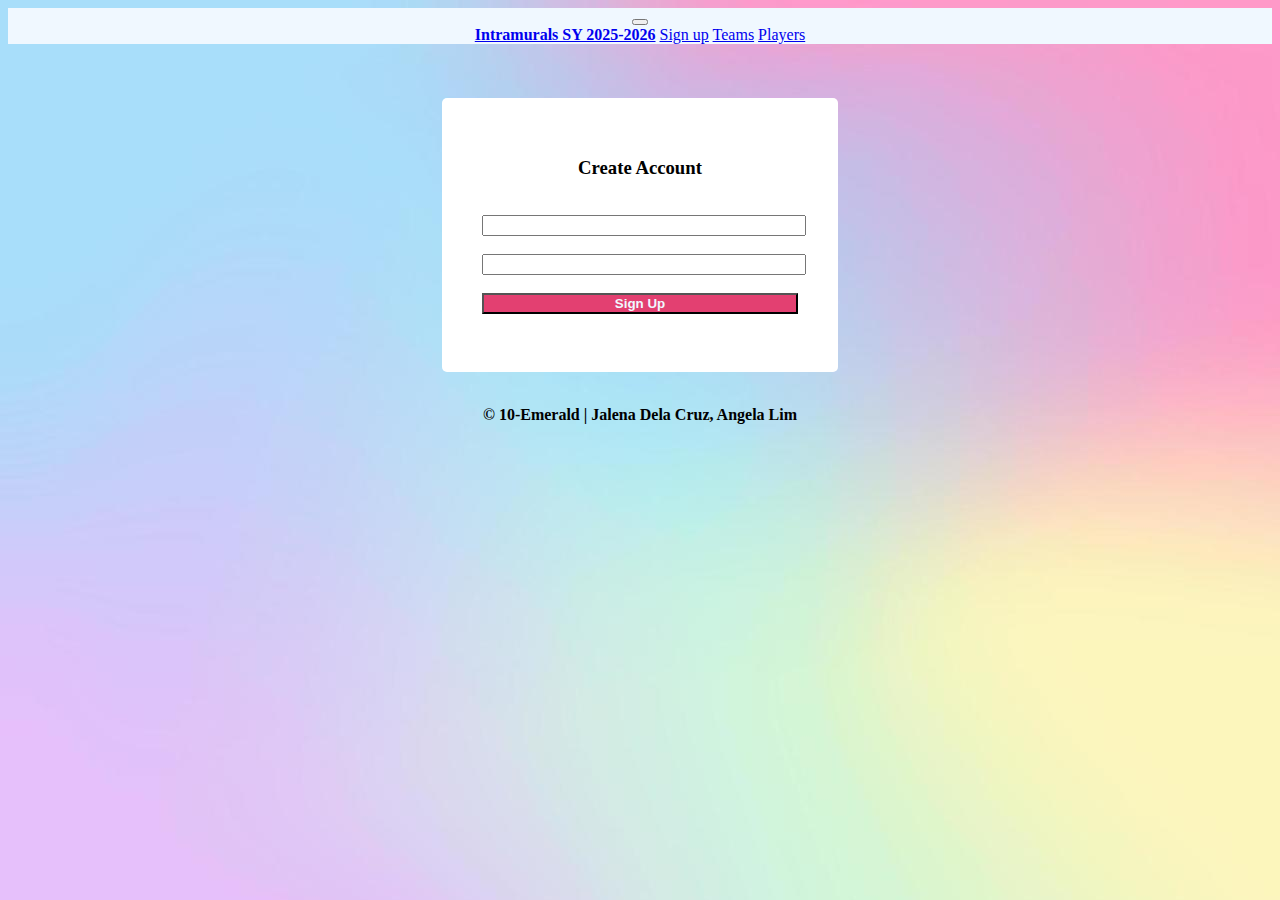
<file: index.html>
<!DOCTYPE html>
<html lang="en">
<head>
    <meta charset="UTF-8">
    <meta name="viewport" content="width=device-width, initial-scale=1.0">

    <!-- Bootstrap -->
	<link href="https://cdn.jsdelivr.net/npm/bootstrap@5.0.2/dist/css/bootstrap.min.css" rel="stylesheet" integrity="sha384-EVSTQN3/azprG1Anm3QDgpJLIm9Nao0Yz1ztcQTwFspd3yD65VohhpuuCOmLASjC" crossorigin="anonymous">

    <!-- PyScript Integration -->
    <link rel="stylesheet" href="https://pyscript.net/releases/2025.7.3/core.css">
    <script type="module" src="https://pyscript.net/releases/2025.7.3/core.js"></script>

    <!-- Google Fonts -->
	<link rel="preconnect" href="https://fonts.googleapis.com">
	<link rel="preconnect" href="https://fonts.gstatic.com" crossorigin>
	<link href="https://fonts.googleapis.com/css2?family=Sour+Gummy:ital,wght@0,100..900;1,100..900&display=swap" rel="stylesheet">

    <link rel="stylesheet" type="text/css" href="style.css">

    <title>Intramurals Sign Up Page</title>
</head>
<body>

<div id="navbar">
    <nav class="navbar navbar-expand-sm navbar-light">
        <div class="container-fluid">
            <button class="navbar-toggler" type="button" data-bs-toggle="collapse" data-bs-target="#mynavbar">
            <span class="navbar-toggler-icon"></span>
            </button>
                <div class="navbar-nav">
                    <a class="nav-item nav-link active" href="#"><b>Intramurals SY 2025-2026</b></a>
                    <a class="nav-item nav-link" href="index.html">Sign up</a>
                    <a class="nav-item nav-link" href="teams.html">Teams</a>
                    <a class="nav-item nav-link" href="players.html">Players</a>
                </div>
        </div>
    </nav>
</div>
<br>
<br>
<br>
<div id="main">
    <form>
        <h3>Create Account</h3>
    </br>
        <input type="text" id="username" required><br><br>
        <input type="password" id="password" required><br><br>
        <input type="button" id="btn" class="btn" value="Sign Up" py-click="signing_up">
    </br>
    </br>
        <div id="output"></div>
    </form>
</div>
<br>
<p><b>© 10-Emerald | Jalena Dela Cruz, Angela Lim</b></p>
    <py-script src="main.py"></py-script>
    
</body>

</html>
</file>
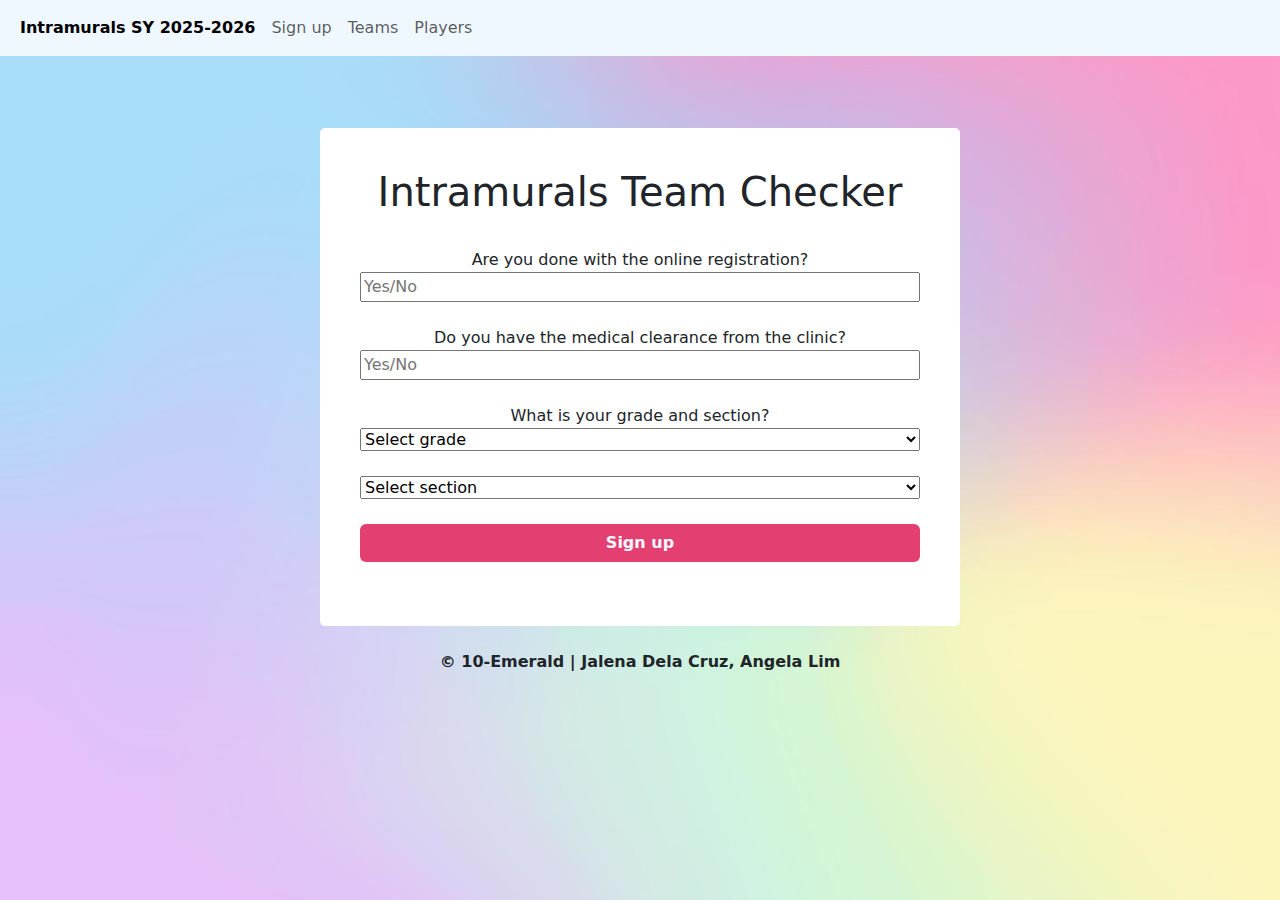
<file: teams.html>
<!DOCTYPE html>
<html lang="en">
<head>
    <meta charset="UTF-8">
    <meta name="viewport" content="width=device-width, initial-scale=1.0">

    <link href="https://cdn.jsdelivr.net/npm/bootstrap@5.3.3/dist/css/bootstrap.min.css" rel="stylesheet" integrity="sha384-QWTKZyjpPEjISv5WaRU9OFeRpok6YctnYmDr5pNlyT2bRjXh0JMhjY6hW+ALEwIH" crossorigin="anonymous">
    <link rel="stylesheet" href="https://pyscript.net/releases/2025.7.3/core.css">
    <script type="module" src="https://pyscript.net/releases/2025.7.3/core.js"></script>
	<link href="https://cdn.jsdelivr.net/npm/bootstrap@5.3.3/dist/css/bootstrap.min.css" rel="stylesheet" integrity="sha384-QWTKZyjpPEjISv5WaRU9OFeRpok6YctnYmDr5pNlyT2bRjXh0JMhjY6hW+ALEwIH" crossorigin="anonymous">
    <link rel="stylesheet" type="text/css" href="style.css">

    <title>Intramurals</title>
</head>
<body>

<div id="navbar">
    <nav class="navbar navbar-expand-sm navbar-light">
        <div class="container-fluid">
            <button class="navbar-toggler" type="button" data-bs-toggle="collapse" data-bs-target="#mynavbar">
            <span class="navbar-toggler-icon"></span>
            </button>
                <div class="navbar-nav">
                    <a class="nav-item nav-link active" href="#"><b>Intramurals SY 2025-2026</b></a>
                    <a class="nav-item nav-link" href="index.html">Sign up</a>
                    <a class="nav-item nav-link" href="teams.html">Teams</a>
                    <a class="nav-item nav-link" href="players.html">Players</a>
                </div>
        </div>
    </nav>
</div>
<br>
<br>
<br>
<div id="teams">
    <h1>Intramurals Team Checker</h1>
<br/>
        <form>
            <label for="reg">Are you done with the online registration?</label>
        <br>
            <input type="text" placeholder="Yes/No" id="reg"><br>
        <br>
            <label for="cert">Do you have the medical clearance from the clinic?</label>
        <br>
            <input type="text" placeholder="Yes/No" id="cert"><br>
        </form>
        </br>
            <label for="grade">What is your grade and section?</label>
            <br>
            <select name="grade" id="grade">
                <option value="" selected="selected">Select grade</option>
                <option value="7">7</option>
                <option value="8">8</option>
                <option value="9">9</option>
                <option value="10">10</option>
            </select>
            <br>
            <br>
            <select name="section" id="section">
                <option value="" selected="selected">Select section</option>
                <option value="eme">Emerald</option>
                <option value="ruby">Ruby</option>
                <option value="sapph">Sapphire</option>
                <option value="top">Topaz</option>
            </select>
    </br>
    </br>
            <input type="button" class="btn" id="btn" py-click="team_identity" value="Sign up">
    </br>
    </br>
            <div id="result"></div>
        </form>
</div>
<br>
<p><b>© 10-Emerald | Jalena Dela Cruz, Angela Lim</b></p>
    <py-script src="main.py"></py-script>
</body>

</html>
</file>
<file: style.css>
body{
    text-align: center;
    background-image: url("bg.jpg");
}

#main {
    background-color: white;
    width: 25%;
    margin: auto;
    border-radius: 5px;
    padding: 40px;
}

#teams {
    background-color: white;
    width: 50%;
    margin: auto;
    border-radius: 5px;
    padding: 40px;
}

#players {
    background-color: white;
    width: 50%;
    margin: auto;
    border-radius: 5px;
    padding: 40px;
}

#player_lists {
    width: 100%;
    background-color: rgb(227, 64, 113);
    font-weight: bold;
    color: aliceblue;
}

#navbar {
    background-color: aliceblue;
}

#btn {
    width: 100%;
    background-color: rgb(227, 64, 113);
    font-weight: bold;
    color: aliceblue;
}

#username {
    width: 100%;
}

#password {
    width: 100%;
}

#reg {
    width: 100%;
}

#cert {
    width: 100%;
}

#grade {
    width: 100%;
}

#section {
    width: 100%;
}

#btn2 {
    width: 100%;
}
</file>
